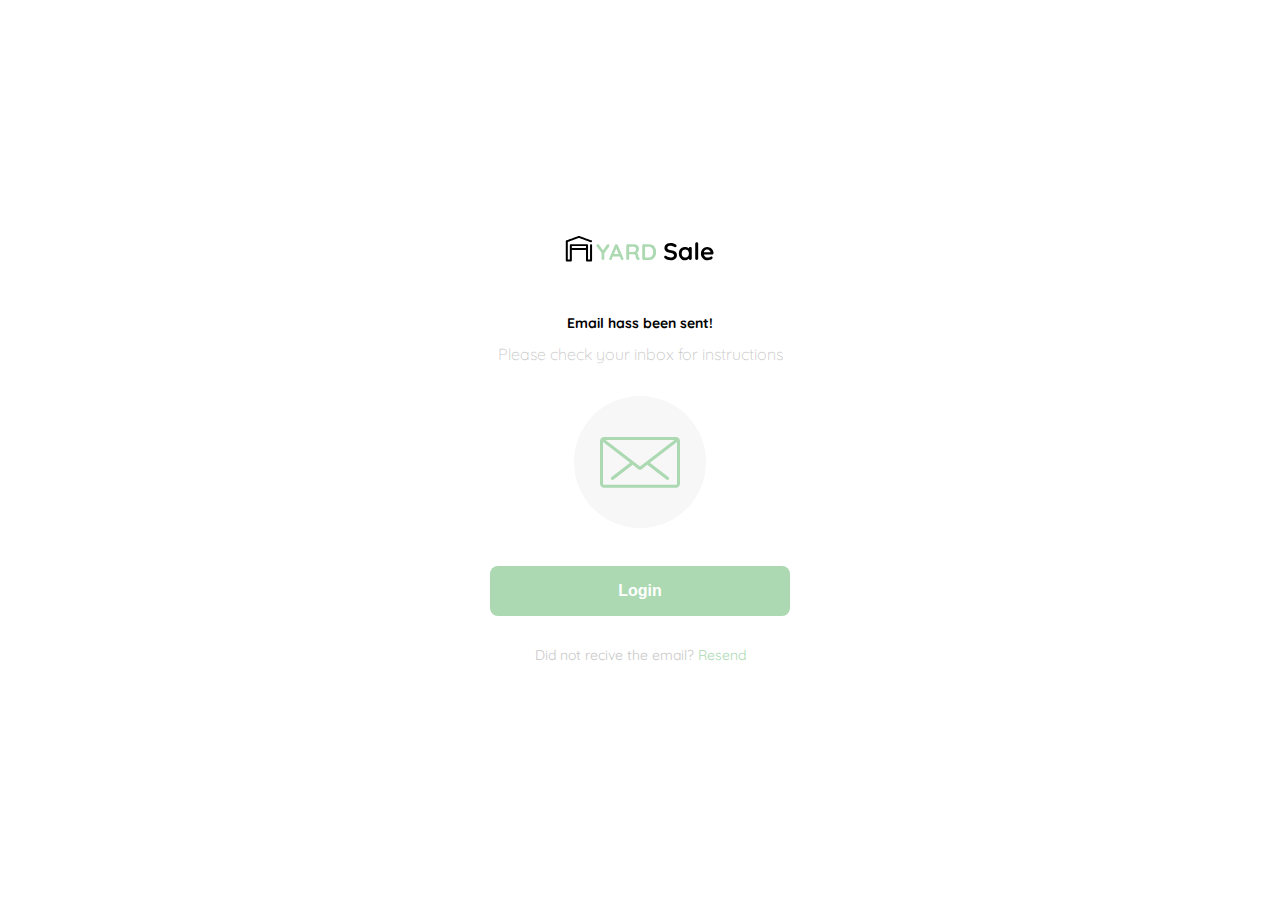
<file: email.html>
<!DOCTYPE html>
<html lang="en">
<head>
    <meta charset="UTF-8">
    <meta http-equiv="X-UA-Compatible" content="IE=edge">
    <meta name="viewport" content="width=device-width, initial-scale=1.0">
    <link rel="stylesheet" href="sass/main.css">
    <title>Email</title>
</head>
<body>
    <div class="login">
        <div class="form-container">
            <img src="./assets/logos/logo_yard_sale.svg" alt="logo" class="logo">
            
            <h1 class="title">Email hass been sent!</h1>
            <p class="subtitle">Please check your inbox for instructions</p>
            
            <div class="email-image">
                <img src="./assets/icons/email.svg" alt="email">
            </div>
               <button class="primary-btn login-btn">Login</button>

               <p class="resend">
                   <span>Did not recive the email?</span>
                   <a href="/">Resend</a>
               </p>
        </div>
    </div>
</body>
</html>
</file>
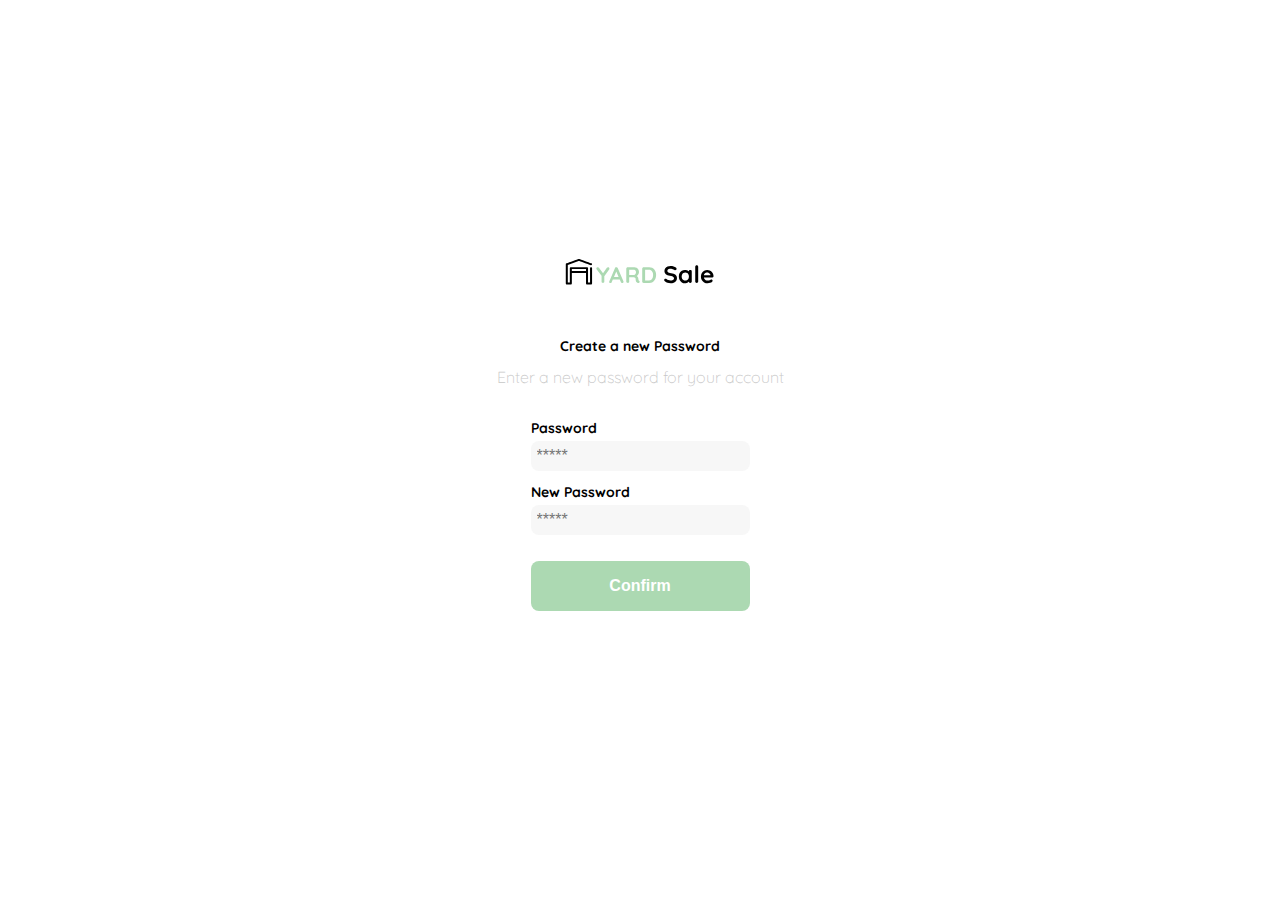
<file: Login.html>
<!DOCTYPE html>
<html lang="en">
<head>
    <meta charset="UTF-8">
    <meta http-equiv="X-UA-Compatible" content="IE=edge">
    <meta name="viewport" content="width=device-width, initial-scale=1.0">
    <link rel="stylesheet" href="sass/main.css">
    <title>Login</title>
</head>
<body>
    <div class="login">
        <div class="form-container">
            <img src="./assets/logos/logo_yard_sale.svg" alt="logo" class="logo">
            
            <h1 class="title">Create a new Password</h1>
            <p class="subtitle">Enter a new password for your account</p>
            
                <form action="/" class="form">

                    <label for="password" class="label">
                        Password
                    </label>
                    <input type="password" id="password" placeholder="*****" class="input input-password">
                    
                    <label for="new-password" class="label">
                        New Password
                    </label>
                    <input type="password" id="new-password" placeholder="*****" class="input input-password">

                    <input type="submit" value="Confirm" class="primary-btn login-btn">

                </form>
        </div>
    </div>
</body>
</html>
</file>
<file: sass/main.css>
@import url("https://fonts.googleapis.com/css2?family=Quicksand:wght@300;500;700&display=swap");
.login {
  width: 100%;
  height: 100vh;
  display: -ms-grid;
  display: grid;
  place-items: center;
}

.form-container {
  display: -ms-grid;
  display: grid;
  -ms-grid-rows: auto 1fr auto;
      grid-template-rows: auto 1fr auto;
  width: 300px;
}

.form-container .logo {
  width: 150px;
  margin-bottom: 48px;
  -ms-grid-column-align: center;
      justify-self: center;
}

.form-container .title {
  font-size: 14px;
  margin-bottom: 12px;
  text-align: center;
}

.form-container .subtitle {
  color: #c7c7c7;
  font-size: 16px;
  font-weight: 300;
  margin-top: 0;
  margin-bottom: 32px;
  text-align: center;
}

.form {
  display: -webkit-box;
  display: -ms-flexbox;
  display: flex;
  -webkit-box-orient: vertical;
  -webkit-box-direction: normal;
      -ms-flex-direction: column;
          flex-direction: column;
}

.form .label {
  font-size: 14px;
  font-weight: bold;
  margin-bottom: 4px;
}

.form .input {
  background-color: #f7f7f7;
  border: none;
  border-radius: 8px;
  height: 30px;
  font-size: 16px;
  padding: 6px;
  margin-bottom: 12px;
}

.form .primary-btn {
  background-color: #acd9b2;
  border-radius: 8px;
  border: none;
  color: #fff;
  width: 100%;
  cursor: pointer;
  font-size: 16px;
  font-weight: bold;
  height: 50px;
}

.form .login-btn {
  margin-top: 14px;
  margin-bottom: 30px;
}

@media (max-width: 640px) {
  .logo {
    display: block;
  }
}

.form-container {
  display: -ms-grid;
  display: grid;
  -ms-grid-rows: auto 1fr auto;
      grid-template-rows: auto 1fr auto;
  width: 300px;
  justify-items: center;
}

.email-image {
  width: 132px;
  height: 132px;
  border-radius: 50%;
  background-color: #f7f7f7;
  display: -webkit-box;
  display: -ms-flexbox;
  display: flex;
  -webkit-box-pack: center;
      -ms-flex-pack: center;
          justify-content: center;
  -webkit-box-align: center;
      -ms-flex-align: center;
          align-items: center;
  margin-bottom: 24px;
}

.email-image img {
  width: 80px;
}

.resend {
  font-size: 14px;
}

.resend span {
  color: #c7c7c7;
}

.resend a {
  color: #acd9b2;
  text-decoration: none;
}

.primary-btn {
  background-color: #acd9b2;
  border-radius: 8px;
  border: none;
  color: #fff;
  width: 100%;
  cursor: pointer;
  font-size: 16px;
  font-weight: bold;
  height: 50px;
}

.login-btn {
  margin-top: 14px;
  margin-bottom: 30px;
}

* {
  padding: 0;
  margin: 0;
  -webkit-box-sizing: border-box;
          box-sizing: border-box;
}

body {
  font-family: "Quicksand", sans-serif;
}
/*# sourceMappingURL=main.css.map */
</file>
